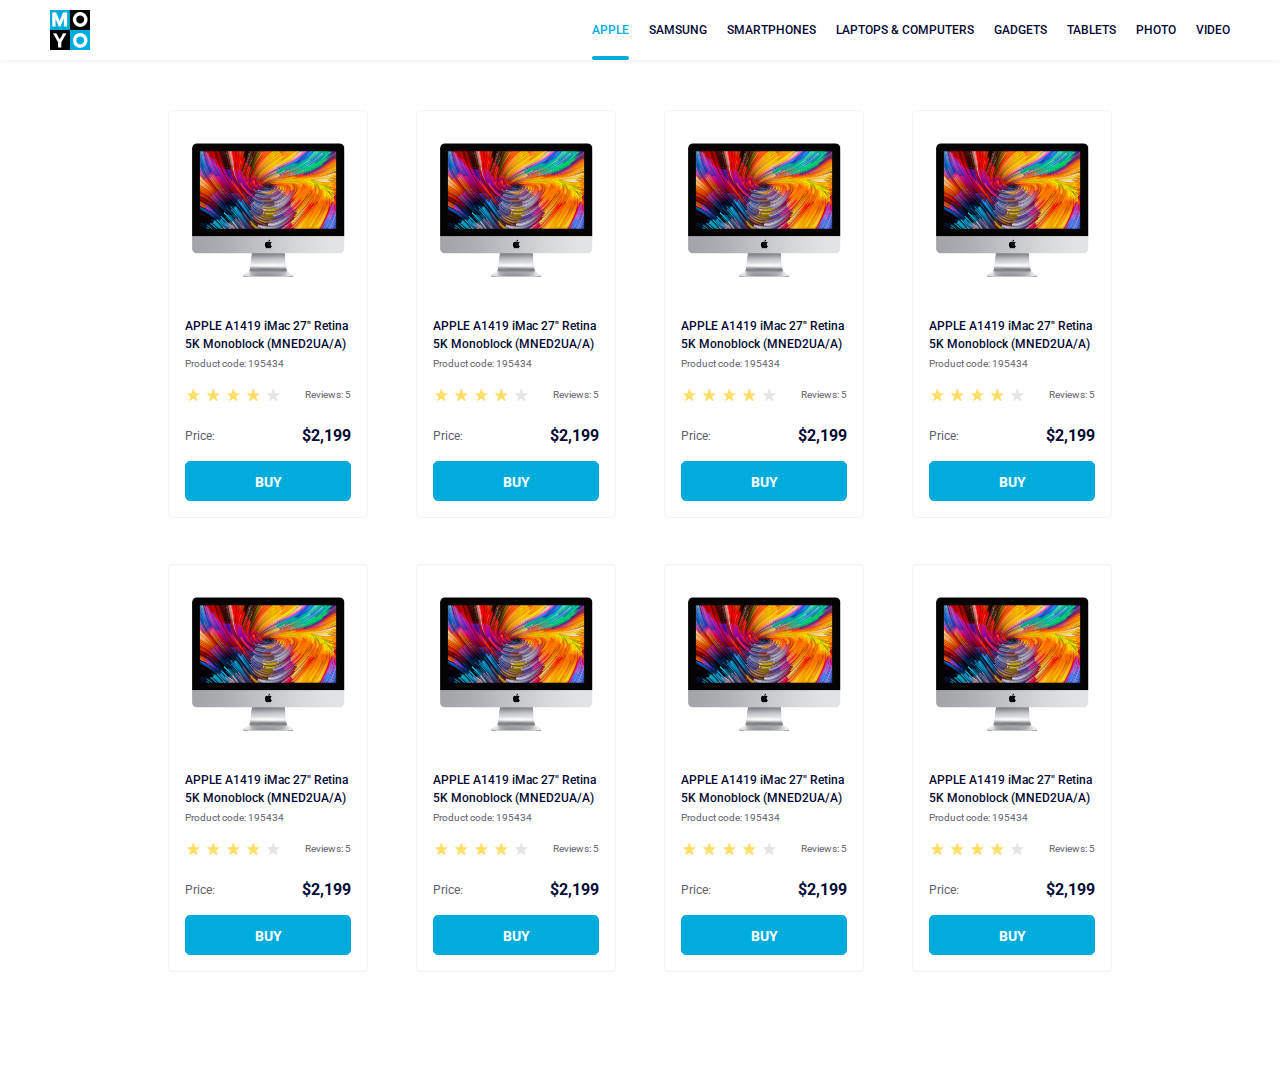
<file: index.html>
<!doctype html><html lang="en"><head><meta charset="UTF-8"><meta name="viewport" content="width=device-width, initial-scale=1.0"><title>Catalog</title><link href="https://fonts.googleapis.com/css2?family=Roboto:wght@400;500&display=swap" rel="stylesheet"><link rel="stylesheet" href="main.1311442c.css"></head><body> <header class="header"> <a class="logo" href="#home"> <img class="logo__img" src="logo.6c938e44.png" alt="MOYO"> </a> <nav class="nav"> <ul class="nav__list"> <li class="nav__item"> <a class="nav__link nav__link--active is-active" href="#apple" target="_self">Apple</a> </li> <li class="nav__item"> <a class="nav__link" href="#samsung">Samsung</a> </li> <li class="nav__item"> <a class="nav__link" href="#smartphones">Smartphones</a> </li> <li class="nav__item"> <a class="nav__link" href="#laptop" data-qa="nav-hover">Laptops&nbsp;&&nbsp;computers</a> </li> <li class="nav__item"> <a class="nav__link" href="#gadgets">Gadgets</a> </li> <li class="nav__item"> <a class="nav__link" href="#tablets">Tablets</a> </li> <li class="nav__item"> <a class="nav__link" href="#foto">Photo</a> </li> <li class="nav__item"> <a class="nav__link" href="#video">Video</a> </li> </ul> </nav> </header> <main class="main"> <section class="content"> <div class="product" data-qa="card"> <img class="product__img" src="imac.2690641a.jpeg" alt="APPLE A1419 iMac 27"> <div class="product__item"> <div class="product__name">APPLE A1419 iMac 27" Retina 5K Monoblock (MNED2UA/A)</div> <div class="product__code">Product&nbsp;code:&nbsp;195434</div> <div class="product__reviews"> <div class="product__stars stars stars--4"> <div class="stars__star star"></div> <div class="stars__star star"></div> <div class="stars__star star"></div> <div class="stars__star star"></div> <div class="stars__star star"></div> </div> <div>Reviews:&nbsp;5</div> </div> <div class="product__price"> <div class="product__price-text">Price:</div> <div class="product__price-num">&#36;2&#44;199</div> </div> <a class="product__btn-link" data-qa="card-hover" href="##">Buy </a> </div> </div> <div class="product"> <img class="product__img" src="imac.2690641a.jpeg" alt="APPLE A1419 iMac 27"> <div class="product__item"> <div class="product__name">APPLE A1419 iMac 27" Retina 5K Monoblock (MNED2UA/A)</div> <div class="product__code">Product&nbsp;code:&nbsp;195434</div> <div class="product__reviews"> <div class="stars stars--4"> <div class="stars__star"></div> <div class="stars__star"></div> <div class="stars__star"></div> <div class="stars__star"></div> <div class="stars__star"></div> </div> <div>Reviews:&nbsp;5</div> </div> <div class="product__price"> <div class="product__price-text">Price:</div> <div class="product__price-num">&#36;2&#44;199</div> </div> <a class="product__btn-link" href="##">Buy</a> </div> </div> <div class="product"> <img class="product__img" src="imac.2690641a.jpeg" alt="APPLE A1419 iMac 27"> <div class="product__item"> <div class="product__name">APPLE A1419 iMac 27" Retina 5K Monoblock (MNED2UA/A)</div> <div class="product__code">Product&nbsp;code:&nbsp;195434</div> <div class="product__reviews"> <div class="stars stars--4"> <div class="stars__star"></div> <div class="stars__star"></div> <div class="stars__star"></div> <div class="stars__star"></div> <div class="stars__star"></div> </div> <div>Reviews:&nbsp;5</div> </div> <div class="product__price"> <div class="product__price-text">Price:</div> <div class="product__price-num">&#36;2&#44;199</div> </div> <a class="product__btn-link" href="##">Buy </a> </div> </div> <div class="product"> <img class="product__img" src="imac.2690641a.jpeg" alt="APPLE A1419 iMac 27"> <div class="product__item"> <div class="product__name">APPLE A1419 iMac 27" Retina 5K Monoblock (MNED2UA/A)</div> <div class="product__code">Product&nbsp;code:&nbsp;195434</div> <div class="product__reviews"> <div class="product__stars stars stars--4"> <div class="stars__star star"></div> <div class="stars__star star"></div> <div class="stars__star star"></div> <div class="stars__star star"></div> <div class="stars__star star"></div> </div> <div>Reviews:&nbsp;5</div> </div> <div class="product__price"> <div class="product__price-text">Price:</div> <div class="product__price-num">&#36;2&#44;199</div> </div> <a class="product__btn-link" href="##">Buy</a> </div> </div> <div class="product"> <img class="product__img" src="imac.2690641a.jpeg" alt="APPLE A1419 iMac 27"> <div class="product__item"> <div class="product__name">APPLE A1419 iMac 27" Retina 5K Monoblock (MNED2UA/A)</div> <div class="product__code">Product&nbsp;code:&nbsp;195434</div> <div class="product__reviews"> <div class="product__stars stars stars--4"> <div class="stars__star"></div> <div class="stars__star"></div> <div class="stars__star"></div> <div class="stars__star"></div> <div class="stars__star"></div> </div> <div>Reviews:&nbsp;5</div> </div> <div class="product__price"> <div class="product__price-text">Price:</div> <div class="product__price-num">&#36;2&#44;199</div> </div> <a class="product__btn-link" href="##">Buy </a> </div> </div> <div class="product"> <img class="product__img" src="imac.2690641a.jpeg" alt="APPLE A1419 iMac 27"> <div class="product__item"> <div class="product__name">APPLE A1419 iMac 27" Retina 5K Monoblock (MNED2UA/A)</div> <div class="product__code">Product&nbsp;code:&nbsp;195434</div> <div class="product__reviews"> <div class="product__stars stars stars--4"> <div class="stars__star"></div> <div class="stars__star"></div> <div class="stars__star"></div> <div class="stars__star"></div> <div class="stars__star"></div> </div> <div>Reviews:&nbsp;5</div> </div> <div class="product__price"> <div class="product__price-text">Price:</div> <div class="product__price-num">&#36;2&#44;199</div> </div> <a class="product__btn-link" href="##">Buy </a> </div> </div> <div class="product"> <img class="product__img" src="imac.2690641a.jpeg" alt="APPLE A1419 iMac 27"> <div class="product__item"> <div class="product__name">APPLE A1419 iMac 27" Retina 5K Monoblock (MNED2UA/A)</div> <div class="product__code">Product&nbsp;code:&nbsp;195434</div> <div class="product__reviews"> <div class="product__stars stars stars--4"> <div class="stars__star"></div> <div class="stars__star"></div> <div class="stars__star"></div> <div class="stars__star"></div> <div class="stars__star"></div> </div> <div>Reviews:&nbsp;5</div> </div> <div class="product__price"> <div class="product__price-text">Price:</div> <div class="product__price-num">&#36;2&#44;199</div> </div> <a class="product__btn-link" href="##">Buy </a> </div> </div> <div class="product"> <img class="product__img" src="imac.2690641a.jpeg" alt="APPLE A1419 iMac 27"> <div class="product__item"> <div class="product__name">APPLE A1419 iMac 27" Retina 5K Monoblock (MNED2UA/A)</div> <div class="product__code">Product&nbsp;code:&nbsp;195434</div> <div class="product__reviews"> <div class="product__stars stars stars--4"> <div class="stars__star"></div> <div class="stars__star"></div> <div class="stars__star"></div> <div class="stars__star"></div> <div class="stars__star"></div> </div> <div>Reviews:&nbsp;5</div> </div> <div class="product__price"> <div class="product__price-text">Price:</div> <div class="product__price-num">&#36;2&#44;199</div> </div> <a class="product__btn-link" href="##">Buy </a> </div> </div> </section> </main> </body></html>
</file>
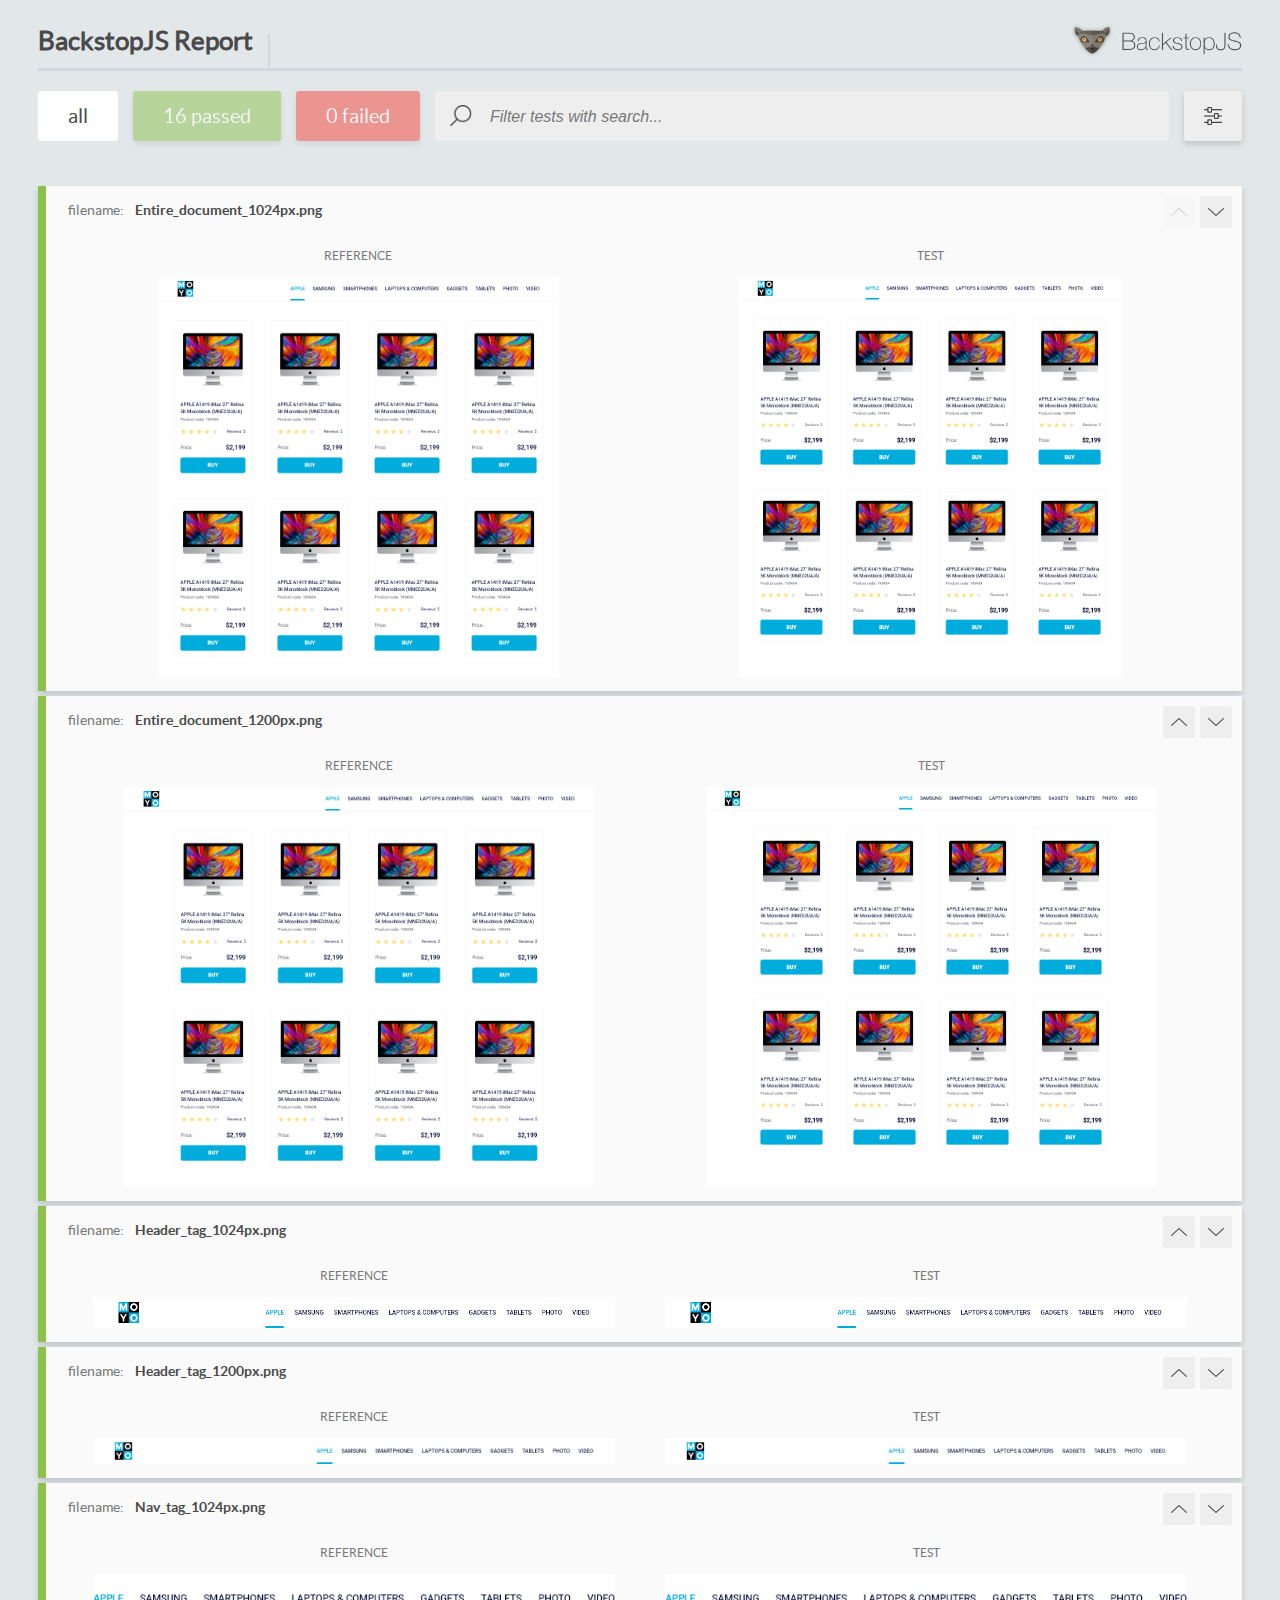
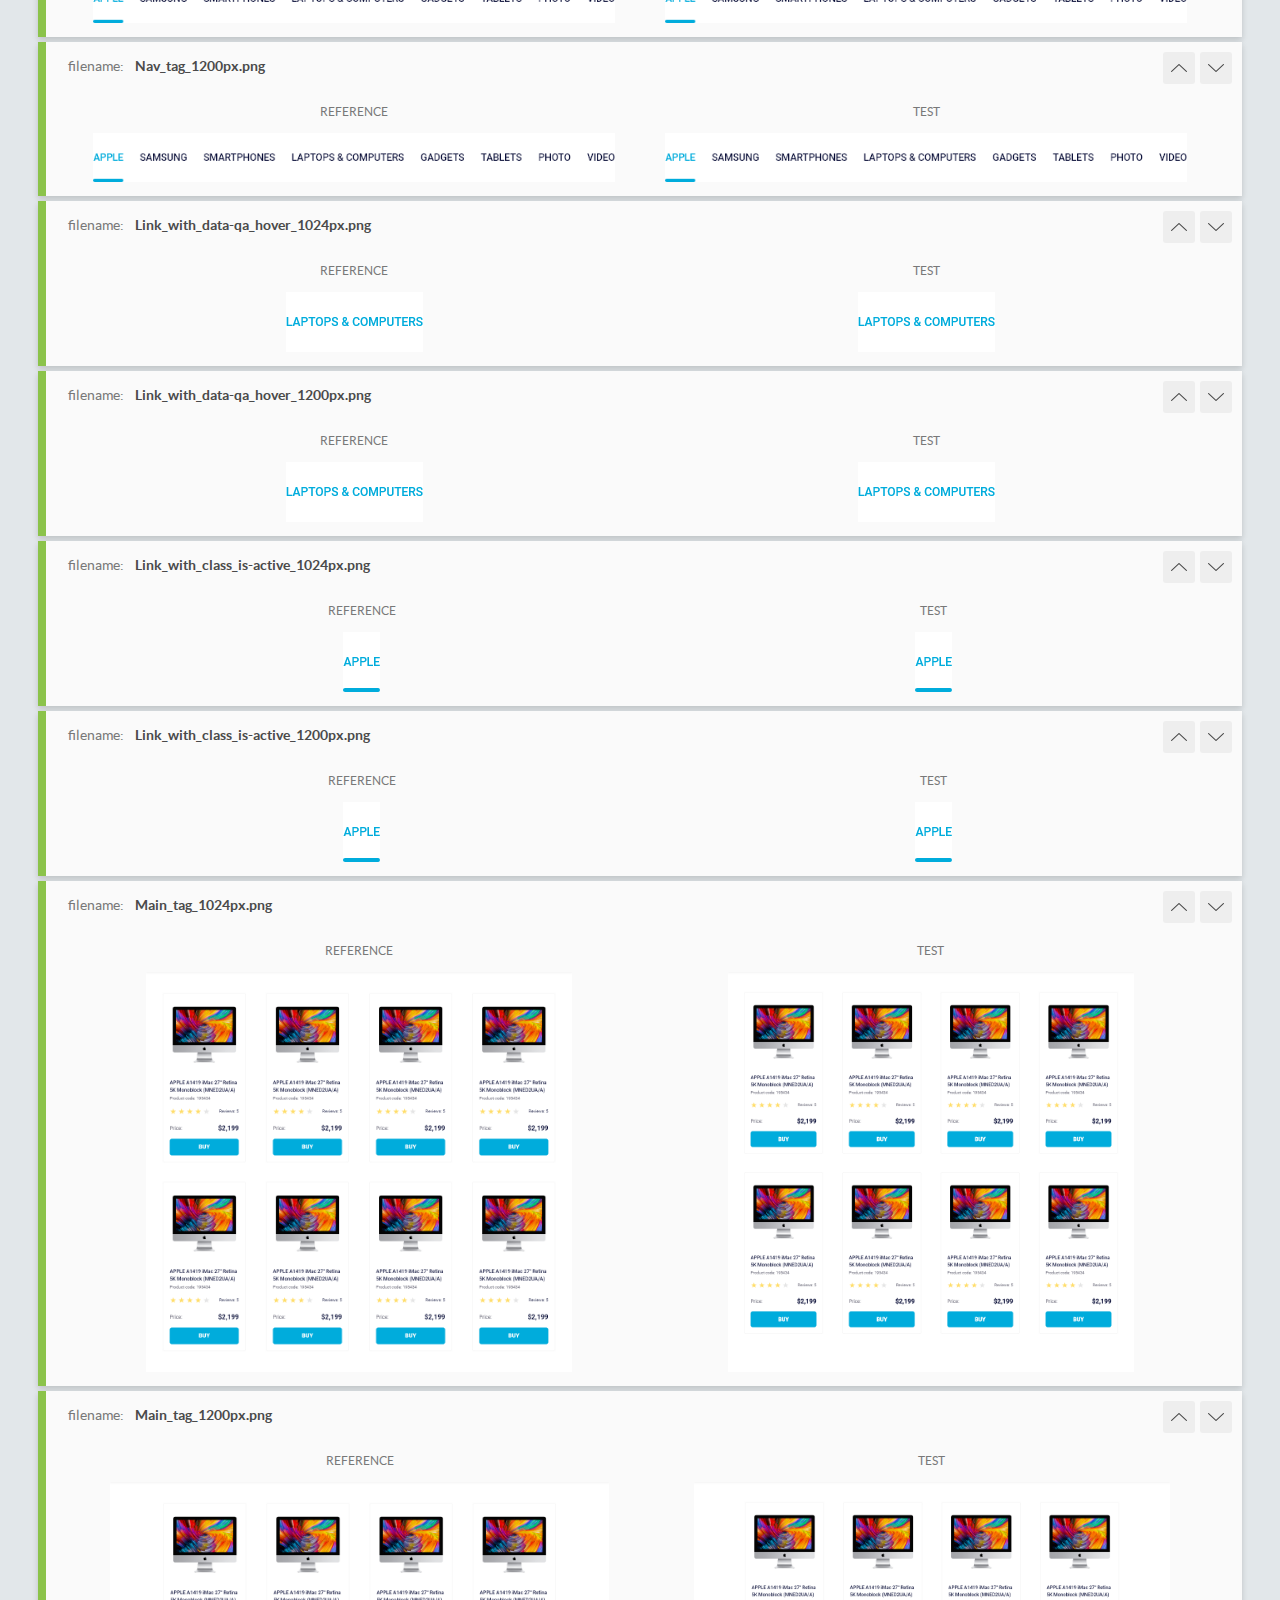
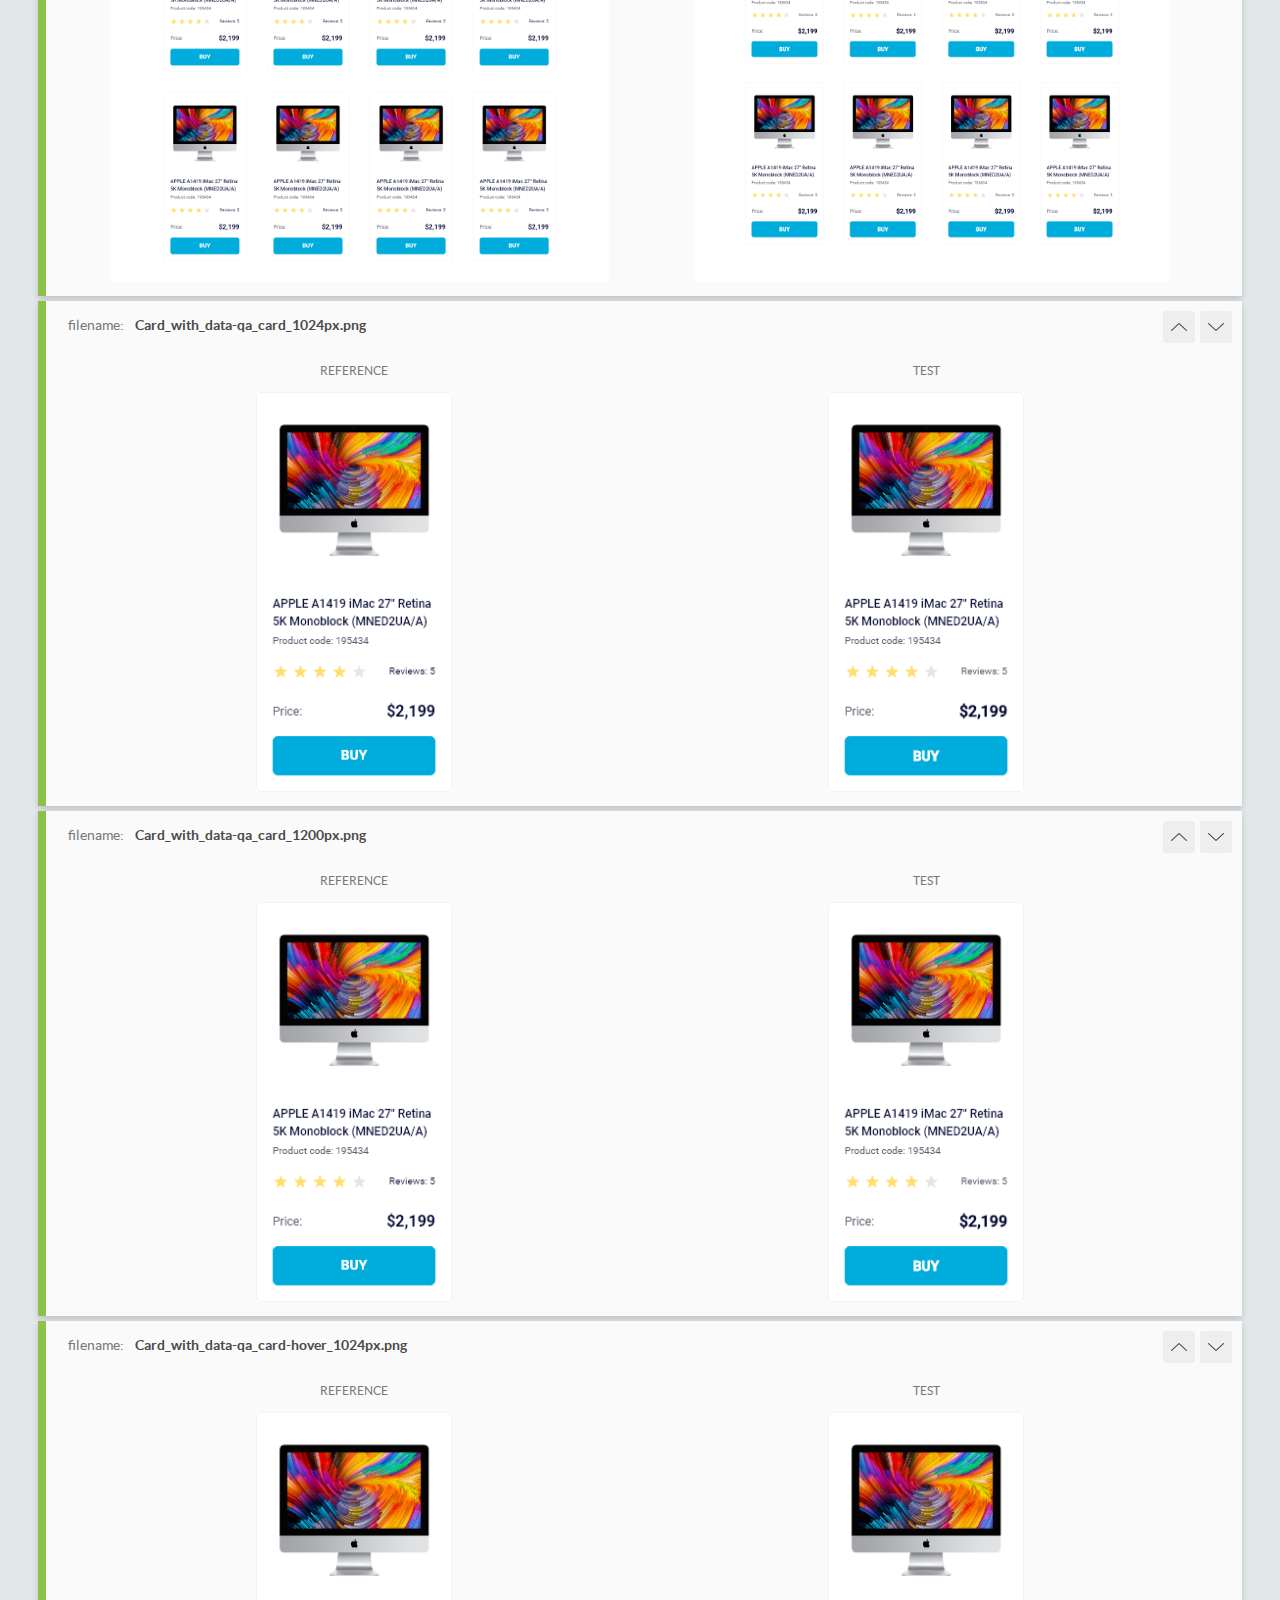
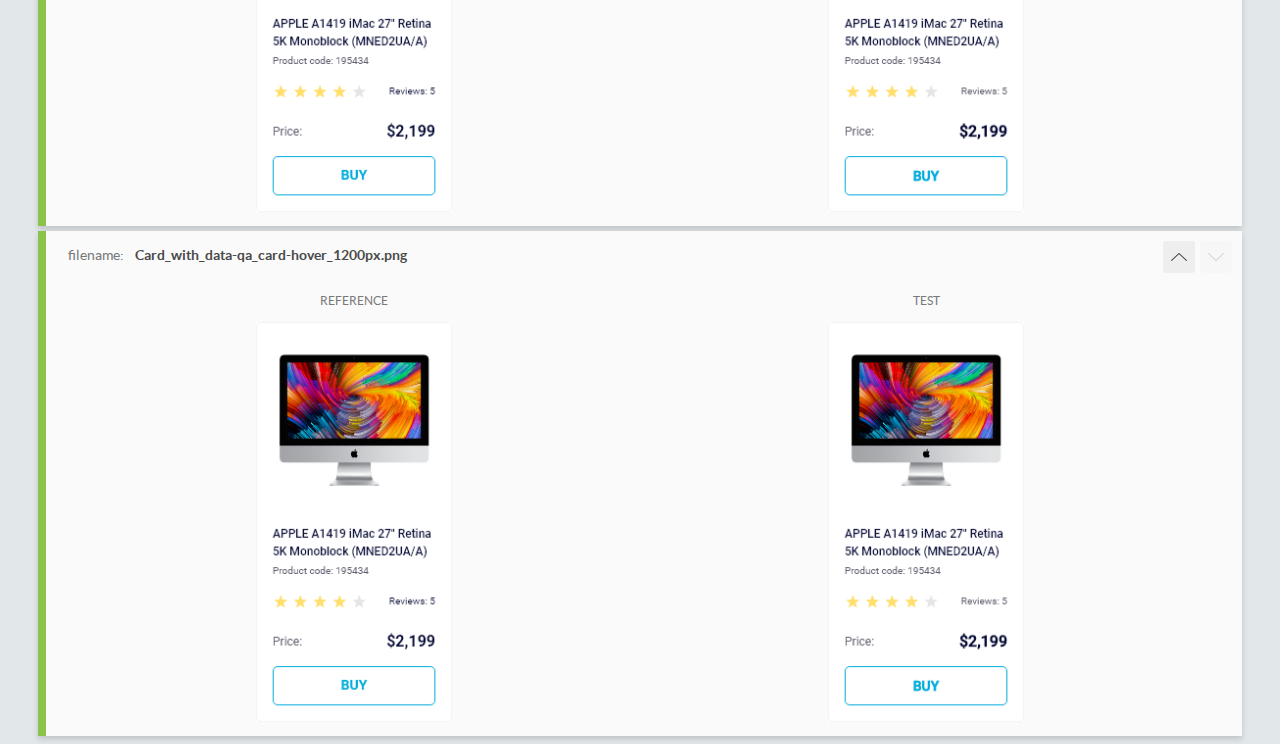
<file: report/html_report/index.html>
<!DOCTYPE html>
<html>
  <head>
    <meta charset="utf-8">
    <title>BackstopJS Report</title>

    <style>
      @font-face {
          font-family: 'latoregular';
          src: url('./assets/fonts/lato-regular-webfont.woff2') format('woff2'),
              url('./assets/fonts/lato-regular-webfont.woff') format('woff');
          font-weight: 400;
          font-style: normal;
      }
      @font-face {
          font-family: 'latobold';
          src: url('./assets/fonts/lato-bold-webfont.woff2') format('woff2'),
              url('./assets/fonts/lato-bold-webfont.woff') format('woff');
          font-weight: 700;
          font-style: normal;
      }

      .ReactModal__Body--open {
          overflow: hidden;
      }
      .ReactModal__Body--open .header {
        display: none;
      }

    </style>
  </head>
  <body style="background-color: #E2E7EA">
    <div id="root">

    </div>
    <script type="text/javascript">
      function report (report) { // eslint-disable-line no-unused-vars
        window.tests = report;
      }
    </script>
    <script type="text/javascript" src="config.js"></script>
    <script type="text/javascript" src="index_bundle.js"></script>
  </body>
</html>
</file>
<file: main.1311442c.css>
.nav__link,.product__btn-link{text-decoration:none;text-transform:uppercase;cursor:pointer}*{margin:0;padding:0}.body,.header{background-color:#fff}.header{display:flex;align-items:center;justify-content:space-between;position:sticky;padding-right:50px;box-shadow:0 2px 4px 0 rgba(0,0,0,.05)}.logo__img{display:block;width:40px;height:40px;padding-left:50px}.nav__list{display:flex;list-style:none}.nav__item:not(:first-child){margin-left:20px}.nav__link{display:block;position:relative;line-height:60px;font-size:12px;font-weight:500;color:#060b35;font-family:Roboto,sans-serif;transition-property:animation;transition-duration:.3s}.nav__link:hover{animation:hover-color .9s;color:#00acdc}@keyframes hover-color{0%{color:#00acdc}to{color:red}}.nav__link--active:after{position:absolute;content:"";top:56px;width:100%;height:4px;border-radius:8px;display:block;background-color:#00acdc}.is-active:link{color:#00acdc}.main{padding:50px 40px}.content{display:flex;flex-wrap:wrap;margin:0 auto;width:944px}.product{display:flex;flex-direction:column;box-sizing:border-box;width:200px;border:1px solid #f3f3f3;border-radius:5px;margin-bottom:46px;transition-property:transform;transition-duration:.3s}.product:hover{transform:scale(1.2)}.product:not(:nth-child(4n)){margin-right:48px}.product__img{height:134px;width:160px;margin:32px 19px 40px}.product__item{margin-left:16px;margin-right:16px}.product__name{font-size:12px;font-weight:500;color:#060b35;font-family:Roboto,sans-serif;line-height:18px;margin-bottom:4px;transition:color .3s}.product__name:hover{color:#34568b}.product__code{margin-bottom:16px}.product__code,.product__reviews{font-size:10px;font-weight:400;color:#616070;font-family:Roboto,sans-serif;line-height:14px}.product__reviews{margin-bottom:24px}.product__price,.product__reviews{display:flex;justify-content:space-between;align-items:center}.product__price{margin-bottom:16px}.product__price-text{font-size:12px;font-weight:400;color:#616070;font-family:Roboto,sans-serif}.product__price-num{font-size:16px;color:#060b35;line-height:18px}.product__btn-link,.product__price-num{font-weight:700;font-family:Roboto,sans-serif}.product__btn-link{display:block;width:100%;box-sizing:border-box;height:40px;font-size:14px;color:#fff;line-height:40px;text-align:center;background-color:#00acdc;border:1px solid #00acdc;border-radius:5px;margin-bottom:16px}.product__btn-link:hover{background-color:#fff;color:#00acdc}.stars{display:flex;justify-content:center;align-items:center}.stars__star{background-image:url(star.040e0f1e.svg);background-repeat:no-repeat;background-position:50%;width:16px;height:16px}.stars__star:not(:last-child){margin-right:4px}.stars--1 .stars__star:nth-child(-n+1),.stars--2 .stars__star:nth-child(-n+2),.stars--3 .stars__star:nth-child(-n+3),.stars--4 .stars__star:nth-child(-n+4),.stars--5 .stars__star:nth-child(-n+5){background-image:url(star-active.3d99ddfd.svg)}
/*# sourceMappingURL=main.1311442c.css.map */
</file>
